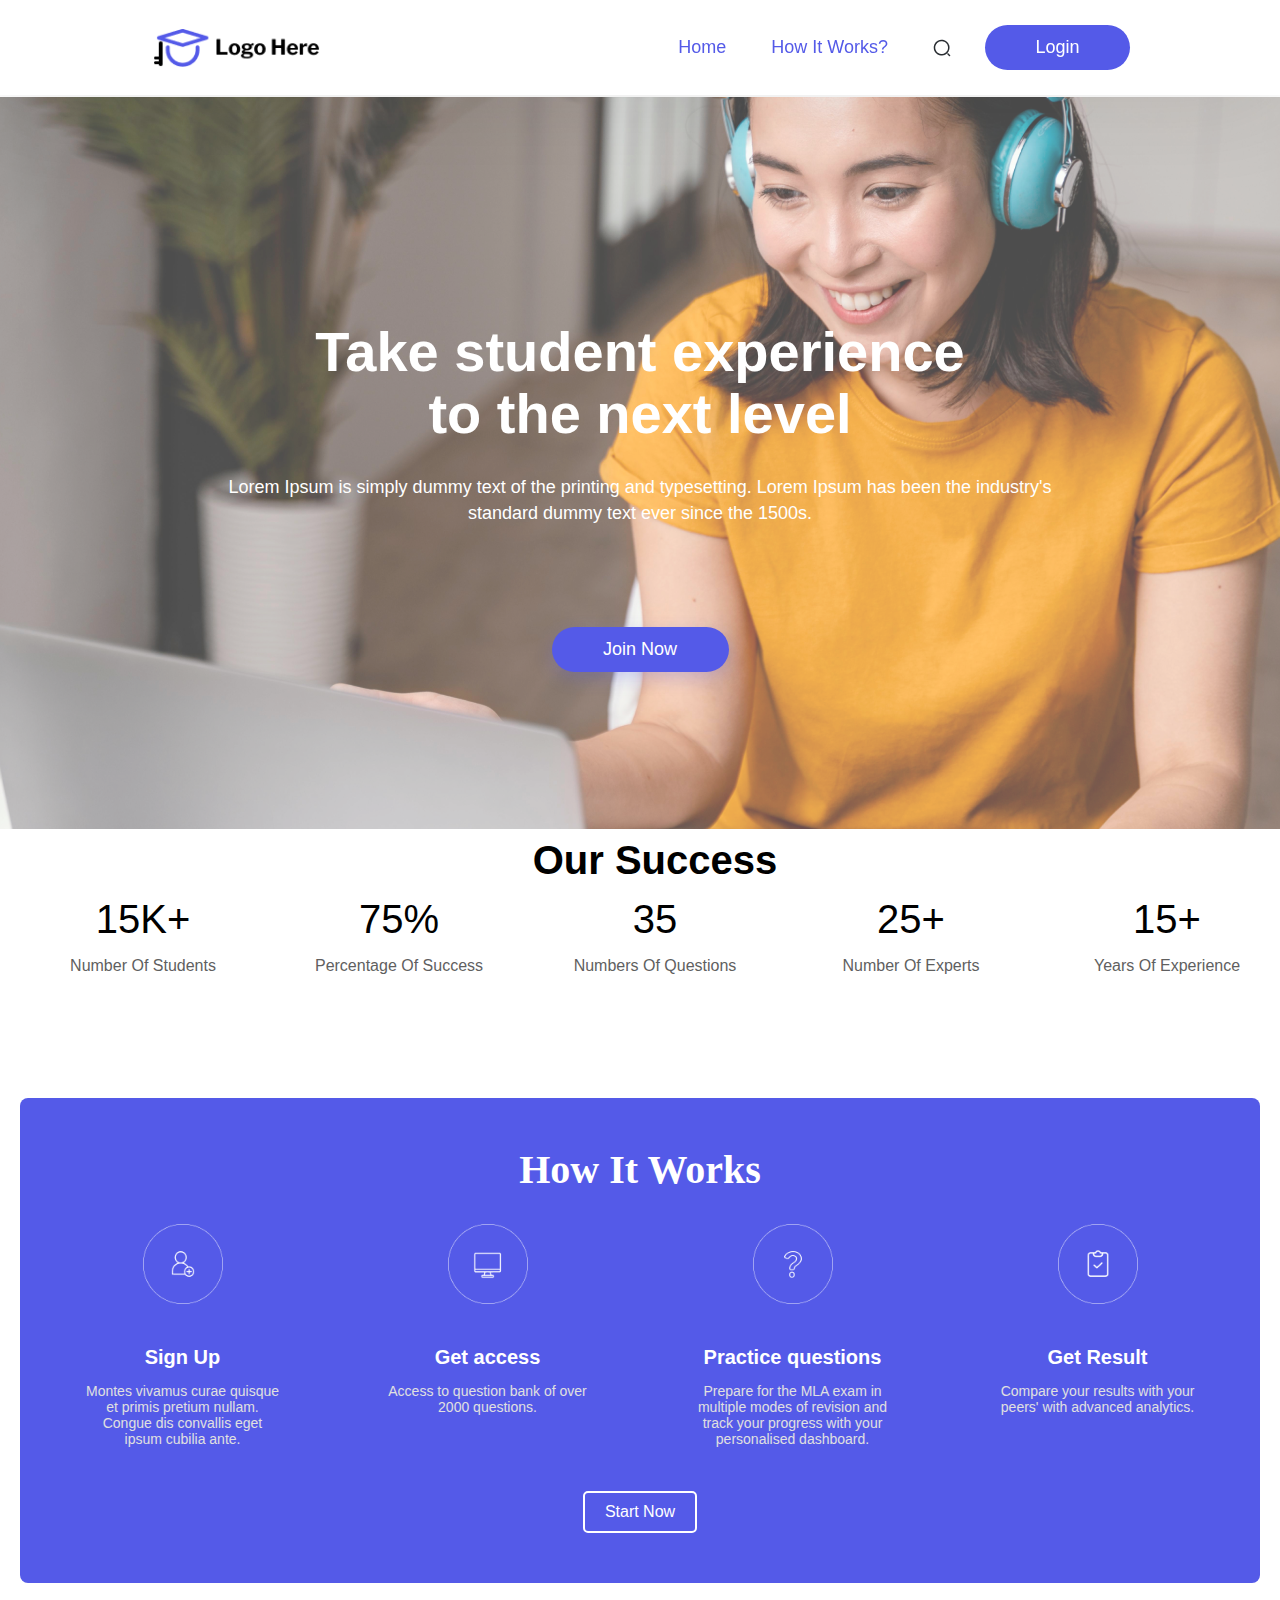
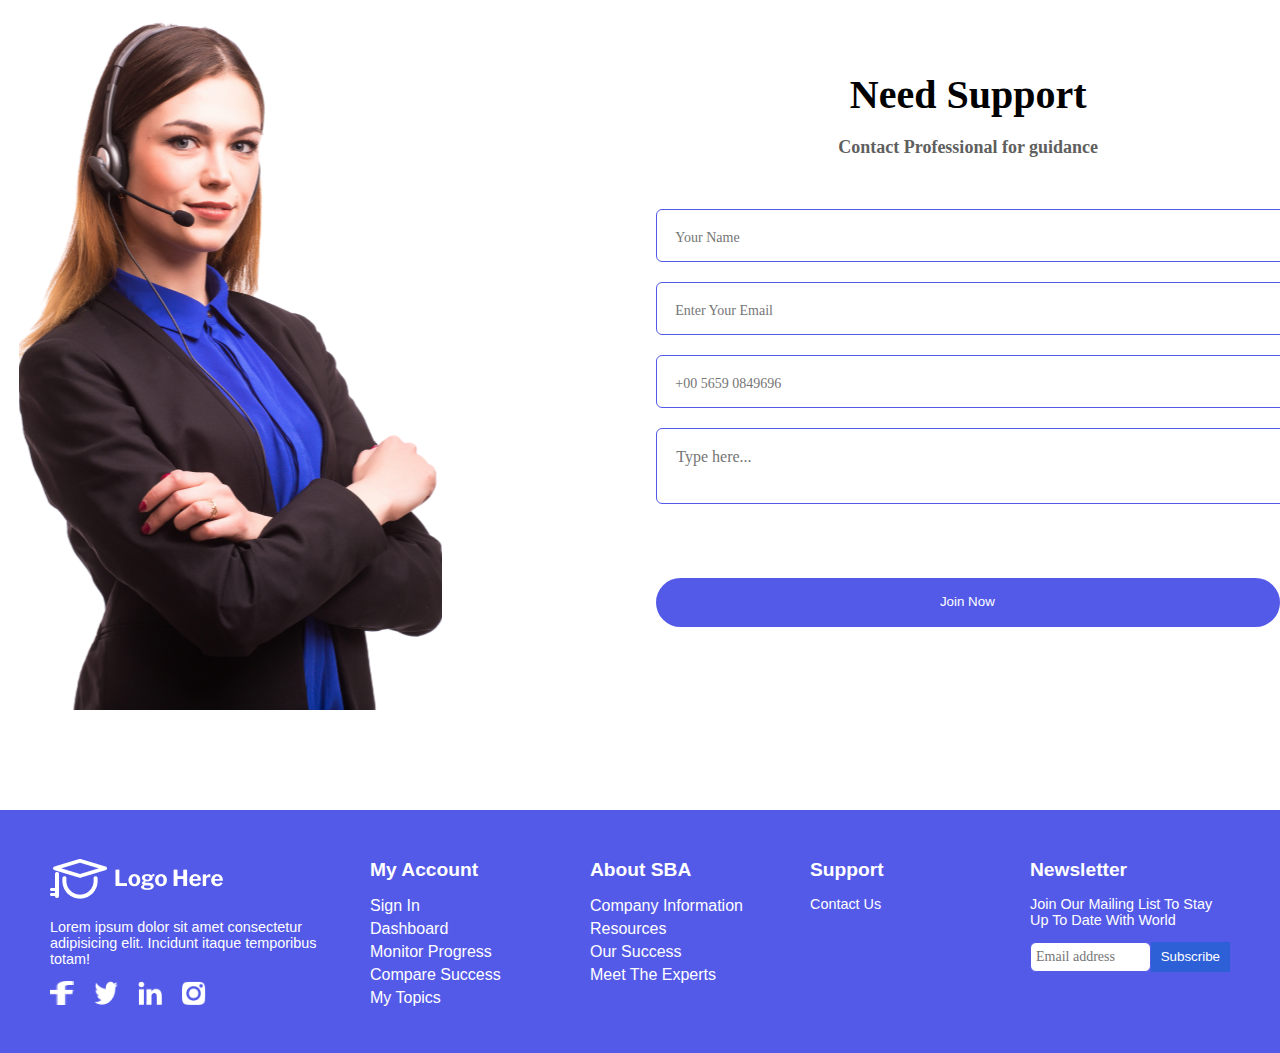
<file: index.html>
<!DOCTYPE html>
<html lang="en">
<head>
  <meta charset="UTF-8">
  <meta name="viewport" content="width=device-width, initial-scale=1.0">
  <title>Home2</title>
  <link rel="stylesheet" href="style.css">

</head>
<body>
  <div class="navbar">
    <div class="left-section">
      <div class="logo-container">
        <img class="logo" src="images/topper logo.png" alt="Logo" />
      </div>
      
    </div>
    <div class="right-section">
      <div class="nav-link">Home</div>
      <div class="nav-link">How It Works?</div>
      <div class="search-icon">
        <img src="images/search-normal.png" alt="Search" />
      </div>
      <div class="login-button">
        <span>Login</span>
      </div>
    </div>
  </div>

  <div class="experience-section">
    <div class="experience-heading">
      Take student experience<br>
       to the next level
    </div>
    <div class="experience-text">
      Lorem Ipsum is simply dummy text of the printing and typesetting.
       Lorem Ipsum has been the industry's <br> standard dummy text ever since the 1500s.
    </div>
    <div class="join-button">
      <span>Join Now</span>
    </div>
  </div>
  <br>
  <br>
<div class="success-container">
    <div class="success-heading">Our Success</div>
    <div class="success-stats">
      <span class="success-stat">15K+</span>
      <span class="success-stat">75%</span>
      <span class="success-stat">35</span>
      <span class="success-stat">25+</span>
      <span class="success-stat">15+</span>
    </div>
    <div class="success-details">
      <span class="success-detail">Number of students</span>
      <span class="success-detail">Percentage of success</span>
      <span class="success-detail">Numbers of questions</span>
      <span class="success-detail">Number of experts</span>
      <span class="success-detail">Years of experience</span>
    </div>
  </div>
<br>
<section class="how-it-works">
  <h2>How It Works</h2>
  <br>
  <div class="steps">
      <div class="step">
          <img src="images/Signup.png" alt="Sign Up">
          <h3>Sign Up</h3>
          <p>Montes vivamus curae quisque et primis pretium nullam. Congue dis convallis eget ipsum cubilia ante.</p>
      </div>
      <div class="step">
          <img src="/images/Get Access.png" alt="Get access">
          <h3>Get access</h3>
          <p>Access to question bank of over 2000 questions.</p>
      </div>
      <div class="step">
          <img src="images/practise question.png" alt="Practice questions">
          <h3>Practice questions</h3>
          <p>Prepare for the MLA exam in multiple modes of revision and track your progress with your personalised dashboard.</p>
      </div>
      <div class="step">
          <img src="images/Result.png" alt="Get Result">
          <h3>Get Result</h3>
          <p>Compare your results with your peers' with advanced analytics.</p>
      </div>
  </div>
  <button class="start-button">Start Now</button>
</section>
<br>
<div class="form-container">
    <div class="background-image"></div>
    <div class="form">
      <div class="heading">
        Need Support
        <p>Contact Professional for guidance</p>
      </div>
      <div class="fields">
        <div class="field">
          <input type="text" placeholder="Your Name">
        </div>
        <div class="field">
          <input type="email" placeholder="Enter Your Email">
        </div>
        <div class="field">
          <input type="tel" placeholder="+00 5659 0849696">
        </div>
        <div class="field">
          <textarea placeholder="Type here..."></textarea>
        </div>
      </div>
      <button class="cta-button">Join Now</button>
    </div>
</div>
</div>
<footer>
  <div class="wrapper">
    <div class="footer-content">
      <div class="logo">
        <h3><img src="/images/Logo.png" alt="Logo"></h3>
        <p>Lorem ipsum dolor sit amet consectetur adipisicing elit. Incidunt itaque temporibus totam!</p>
        <div class="social-icons">
          <a href="#"><img src="images/Vector (1).png" alt=""></a>
          <a href="#"><img src="images/Path.png" alt=""></a>
          <a href="#"><img src="images/linkedin.png" alt=""></a>
          <a href="#"><img src="images/instagram (5) 1.png" alt=""></a>
        </div>
      </div>
      <div class="links">
        <h3>My Account</h3>
        <ul>
          <li><a href="#">Sign In</a></li>
          <li><a href="#">Dashboard</a></li>
          <li><a href="#">Monitor Progress</a></li>
          <li><a href="#">Compare Success</a></li>
          <li><a href="#">My Topics</a></li>
        </ul>
      </div>
      <div class="links">
        <h3>About SBA</h3>
        <ul>
          <li><a href="#">Company Information</a></li>
          <li><a href="#">Resources</a></li>
          <li><a href="#">Our Success</a></li>
          <li><a href="#">Meet The Experts</a></li>
        </ul>
      </div>
      <div class="links">
        <h3>Support</h3>
        <p>Contact Us</p>
      </div>
      <div class="links">
        <h3>Newsletter</h3>
        <p>Join Our Mailing List To Stay Up To Date With World</p>
        <div class="email-input">
          <input type="email" placeholder="Email address">
          <button>Subscribe</button>
        </div>
      </div>
    </div>
  </div>
</footer>
  <body>
  </head>
  </html>
</file>
<file: style.css>
body, html {
  margin: 0;
  padding: 0;
  box-sizing: border-box;
}
.navbar {
  box-shadow: 0px 4px 95px rgba(0, 0, 0, 0.1);
  background-color: #FFFFFF;
  position: fixed;
  left: 0;
  top: 0;
  right: 0;
  display: flex;
  justify-content: space-between;
  padding: 25px 150px;
  z-index: 1000;
}
.navbar .left-section,
.navbar .right-section {
  display: flex;
  align-items: center;
}
.navbar .logo-container {
  margin-right: 8px;
  width: 174px;
  height: 38px;
}
.navbar .logo {
  width: 100%;
  height: 100%;
  object-fit: contain;
}
.navbar .nav-link {
  margin-right: 45px;
  font-family: 'Libre Franklin', sans-serif;
  font-weight: 500;
  font-size: 18px;
  color: #545AE8;
}
.navbar .nav-link:last-of-type {
  margin-right: 36.6px;
  font-weight: normal;
  color: #000000;
}
.navbar .search-icon {
  margin-right: 34px;
  width: 18px;
  height: 18px;
}
.navbar .search-icon img {
  width: 100%;
  height: 100%;
}
.navbar .login-button {
  border-radius: 257px;
  background-color: #545AE8;
  display: flex;
  align-items: center;
  justify-content: center;
  width: 145px;
  padding: 12px 0;
}
.navbar .login-button span {
  font-family: 'Libre Franklin', sans-serif;
  font-size: 18px;
  color: #FFFFFF;
}
.experience-section {
  background: url('/images/Rectangle 168.png') no-repeat center center;
  background-size: cover;
  position: relative;
  top: 97px;
  width: 100%;
  height: 732px;
  display: flex;
  flex-direction: column;
  align-items: center;
  padding: 224px 0 154px;
  box-sizing: border-box;
}
.experience-heading {
  margin-bottom: 30px;
  text-align: center;
  font-family: 'Libre Franklin', sans-serif;
  font-weight: 600;
  font-size: 56px;
  line-height: 1.107;
  color: #FFFFFF;
}
.experience-text {
  margin-bottom: 100px;
  text-align: center;
  font-family: 'Libre Franklin', sans-serif;
  font-weight: 400;
  font-size: 18px;
  line-height: 1.444;
  color: #FFFFFF;
}
.join-button {
  box-shadow: 0px 6px 17px rgba(84, 90, 232, 0.25);
  border-radius: 257px;
  background-color: #545AE8;
  display: flex;
  align-items: center;
  justify-content: center;
  width: 177px;
  padding: 12px 0;
}
.join-button span {
  font-family: 'Libre Franklin', sans-serif;
  font-size: 18px;
  color: #FFFFFF;
}
.success-container {
  margin: 50px auto; /* Reduce top and bottom margin for centering */
  display: flex;
  flex-direction: column;
  align-items: center;
  width: 100%; /* Set width to 100% for responsiveness */
  max-width: 1386.6px; /* Limit maximum width to match .success-stats */
  padding: 0 15px; /* Add padding for responsiveness */
}

.success-heading {
  margin-top: 20px; /* Reduce top margin */
  font-size: 40px;
  font-weight: bold;
  line-height: 1.1;
  color: #000000;
  text-align: center; /* Center the text */
}

.success-stats {
  margin-top: 10px; /* Reduce top margin */
  display: flex;
  justify-content: space-around; /* Use space-around for more centered alignment */
  width: 100%; /* Set width to 100% for responsiveness */
  flex-wrap: wrap; /* Allow wrapping on smaller screens */
}

.success-stat {
  font-size: 40px; /* Reduce font size slightly for better spacing */
  font-weight: 500;
  color: #000000;
  text-align: center; /* Center the text */
  flex: 1 1 150px; /* Adjust flex-basis for better spacing */
  margin: 5px; /* Reduce margin for closer spacing */
}

.success-details {
  margin-top: 5px; /* Reduce top margin */
  display: flex;
  justify-content: space-around; /* Use space-around for more centered alignment */
  width: 100%; /* Set width to 100% for responsiveness */
  flex-wrap: wrap; /* Allow wrapping on smaller screens */
}

.success-detail {
  font-size: 16px;
  text-transform: capitalize;
  color: #5F5F5F;
  flex: 1 1 150px; /* Adjust flex-basis for better spacing */
  margin: 5px; /* Reduce margin for closer spacing */
  text-align: center; /* Center the text */
}


.form-container {
display: flex;
flex-direction: row;
margin: 0 0 100px 19px;
}

.background-image {
background-image: url('/images/fococlipping-20220309-92526\ 1.png');
background-position: 50% 50%;
background-size: cover;
background-repeat: no-repeat;
margin: 0 214px 0 0;
width: 450px;
height: 688px;
}

.form {
margin: 51px 0 50px 0;
display: flex;
flex-direction: column;
width: 663px;
}

.heading {
margin: 0 0 30px 0;
text-align: center;
font-family: 'Libre Franklin';
font-weight: bold;
font-size: 40px;
line-height: 1.1;
color: #000000;
}

.heading p {
font-family: 'Libre Franklin';
font-size: 18px;
line-height: 1.444;
color: #5F5F5F;
}

.fields {
margin: 0 0 50px 0;
}

.field {
margin: 0 0 20px 0;
}

input[type="text"],
input[type="email"],
input[type="tel"],
textarea {
width: 100%;
padding: 19px 0 14px 18px;
border: 1px solid #545AE8;
border-radius: 6px;
font-family: 'Libre Franklin';
font-size: 14px;
line-height: 1.286;
color: #545AE8;
}

textarea {
padding: 19px;
font-size: 16px;
line-height: 1.125;
color: #A8A8A8;
}

.cta-button {
margin: 0;
border: none;
outline: none;
cursor: pointer;
background-color: #545AE8;
color: #FFFFFF;
border-radius: 282px;
padding: 16px 1.6px 18px 0;
width: 100%;
box-sizing: border-box;
}


.how-it-works {
  text-align: center;
  padding: 50px 20px;
  background-color: #545AE8; /* Adjust color to match the image */
  color: #fff;
  margin: 50px auto;
  border-radius: 8px;
  max-width: 1200px;
}

.how-it-works h2 {
  font-size: 28px;
  margin-bottom: 30px;
}

.steps {
  display: flex;
  justify-content: space-around;
  flex-wrap: wrap;
  gap: 20px;
}

.step {
  text-align: center;
  max-width: 200px;
}

.step img {
  width: 100%;
  max-width: 80px;
  margin-bottom: 15px;
}

.step h3 {
  font-size: 20px;
  margin-bottom: 10px;
}

.step p {
  font-size: 14px;
  color: #E0E0E0;
}

.start-button {
  margin-top: 30px;
  background-color: transparent;
  color: #fff;
  border: 2px solid #fff;
  padding: 10px 20px;
  font-size: 16px;
  cursor: pointer;
  border-radius: 5px;
}

.cta-button:hover {
  background-color: #fff;
  color: #4B6CB7;
}
body {
  font-family: Arial, sans-serif;
}

footer {
  background-color: #545AE8;
  color: #fff;
  padding: 20px 0;
}

.wrapper {
  max-width: 1200px;
  margin: 0 auto;
  padding: 0 20px;
}

.footer-content {
  display: flex;
  flex-wrap: wrap;
  justify-content: space-between;
}

.footer-content > div {
  flex: 1;
  margin: 10px;
  min-width: 200px;
}

.footer-content .logo {
  flex: 2;
}

.footer-content h3 {
  font-size: 1.2em;
  margin-bottom: 10px;
}

.footer-content p {
  font-size: 0.9em;
}

.footer-content ul {
  list-style: none;
  padding: 0;
}

.footer-content ul li {
  margin: 5px 0;
}

.footer-content ul li a {
  color: #fff;
  text-decoration: none;
}

.footer-content ul li a:hover {
  text-decoration: underline;
}

.footer-content .email-input {
  display: flex;
  margin-top: 10px;
}

.footer-content .email-input input {
  flex: 1;
  padding: 5px;
}

.footer-content .email-input button {
  padding: 5px 10px;
  background-color: #2d60d7;
  color: #fff;
  border: none;
  cursor: pointer;
}

.footer-content .email-input button:hover {
  background-color: #777;
}

.social-icons {
  display: flex;
  flex-direction: row; /* Change this to row for horizontal alignment */
  gap: 20px; /* Space between the icons */
}

.social-icons a img {
  width: 24px;
  height: 24px;
}











  .work{
    background: #545AE8;
    position: relative;
    margin: 22px 0px;
    display: flex;
    flex-direction: column;
    align-items: center;
    padding: 50px 20px;
    width: 100%;
    box-sizing: border-box;
  }
  
  .how-it-works{
    font-size: 28px;
    text-align: center;
    color: white;
    margin-bottom: 21px;
  }
  
  button.start-now {
    background: transparent;
    padding: 10px 21px;
    border: 2px solid white;
    color: white;
    border-radius: 25px;
    margin-top: 23px;
  }
  
  .flexer {
    display: flex;
    justify-content: center; /* Centers items horizontally */
  }
  
  .flexer .col-6gh {
    height: min-content;
    width: 50%;
    padding: 10px 13px;
    text-align: center;
    display: flex;
    flex-direction: column;
    justify-content: center; /* Centers items vertically */
  }
  
  .flexer .col-6gh img {
    object-fit: cover;
    width: 53%;
    margin: auto; /* Centers the image horizontally */
  }
  
  .need-support {
    font-size: 32px;
    font-weight: 600;
  }
  
  span.contact-professionals-for-guidance {
    color: #5F5F5F;
    font-size: 13px;
  }
  
  .form-fields .input-field input, .form-fields .input-field textarea {
    width: -webkit-fill-available;
    border: 1px solid #A8A8A8;
    padding: 10px;
    margin: 9px 0px;
    border-radius: 8px;
  }
  
  .submit-button button {
    width: -webkit-fill-available;
    padding: 10px 20px;
    border-radius: 21px;
    background: #545AE8;
    border: none;
    color: white;
  }
  
  .flexer .col-6gh img {
    object-fit: cover;
    width: 53%;
  }
  
  .how-it-works h2 {
    font-family: 'Libre Franklin';
    font-weight: 600;
    font-size: 40px;
    line-height: 1.1;
    color: #FFFFFF;
    margin: 0; /* Adjust margin as needed */
    padding: 0; /* Adjust padding as needed */
  }
</file>
